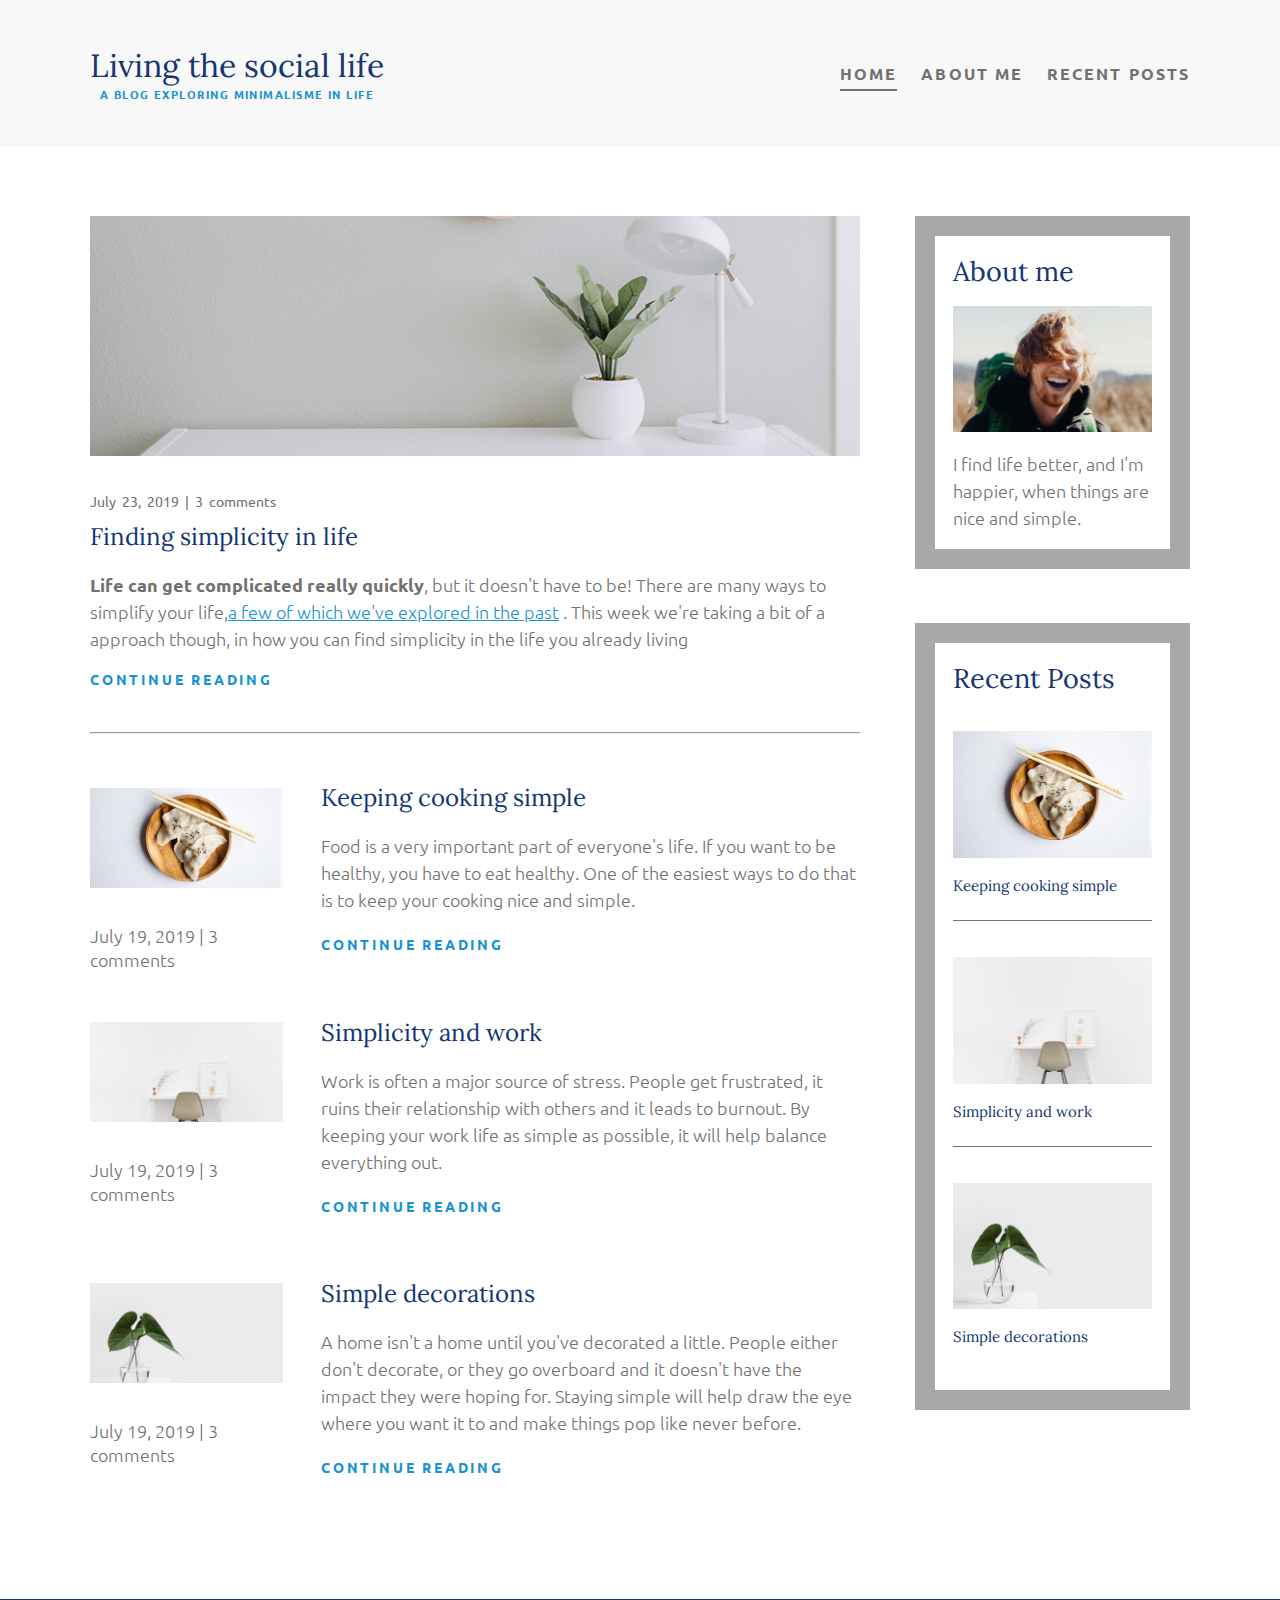
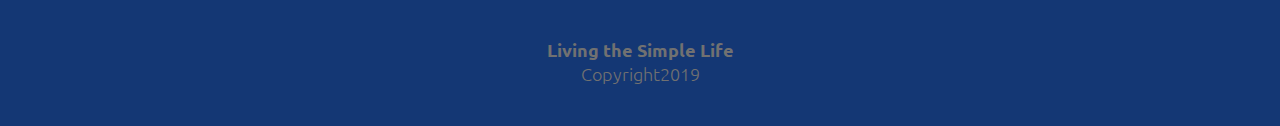
<file: index.html>
<!DOCTYPE html>
<html lang="en">
<head>
    <meta charset="UTF-8">
    <meta name="viewport" content="width=device-width, initial-scale=1.0">
    <title>Simple Life</title>
    <!-- google font -->
    <link rel="preconnect" href="https://fonts.googleapis.com">
    <link rel="preconnect" href="https://fonts.gstatic.com" crossorigin>
    <link href="https://fonts.googleapis.com/css2?family=Lora:ital,wght@0,400..700;1,400..700&family=Quicksand:wght@300..700&family=Ubuntu:ital,wght@0,300;0,400;0,500;0,700;1,300;1,400;1,500;1,700&display=swap" rel="stylesheet">
    <!-- css files -->
     <link rel="stylesheet" href="css/style.css">
     
</head>
<body>
    <!-- header -->
    <header class="header">
        <div class="container">
            <div class="logo">
                <h1 class="logo__title">Living the social life</h1>
                <p class="logo__paragraph">A blog Exploring minimalisme in life</p>
            </div>
            <nav class="nav">
                <ul class="nav__list">
                    <li class="nav__link current__page"><a href="index.html">Home</a></li>
                    <li class="nav__link"><a href="about.html">About me</a></li>
                    <li class="nav__link"><a href="recent.html">Recent posts</a></li>
                </ul>
            </nav>
        </div>
    </header>

    <!-- page -->

    <div class="container flex main page">

        <!-- main -->


         <main role="main">
            <article class="hero__article">
                <h2 class="article__title">Finding simplicity in life</h2>
                <img src="img/life.jpg" alt="image" class="hero__artcImg">
                <p class="article__info">July 23, 2019 | 3 comments</p>
                <p class="article__body"><strong>Life can get complicated really quickly</strong>, but it doesn't have to be! There are many ways to simplify your life,<a href="#">a few of which we've explored in the past</a> . This week we're taking a bit of a approach though, in how you can find simplicity in the life you already living</p>
                <a href="" class="read__more">continue reading</a>
            </article>
            <hr>
            <article class="recent__article">
                <div class="main__recent">
                    <h2 class="article__title">Keeping cooking simple</h2>
                    <p class="article__body">Food is a very important part of everyone's life. If you want to be healthy, you have to eat healthy. One of the easiest ways to do that is to keep your cooking nice and simple.</p>
                    <a href="#" class="read__more">continue reading</a>
                </div>
                <div class="side__recent">
                    <img src="img/food.jpg" alt="image" class="artcImg">
                    <p class="Rarticle__info">July 19, 2019 | 3 comments</p>
                </div>
            </article>
            <article class="recent__article">
                <div class="main__recent">
                    <h2 class="article__title">Simplicity and work</h2>
                    <p class="article__body">Work is often a major source of stress. People get frustrated, it ruins their relationship with others and it leads to burnout. By keeping your work life as simple as possible, it will help balance everything out. </p>
                    <a href="#" class="read__more">continue reading</a>
                </div>
                <div class="side__recent">
                    <img src="img/work.jpg" alt="image" class="artcImg">
                    <p class="Rarticle__info">July 19, 2019 | 3 comments</p>
                </div>
            </article>
            <article class="recent__article">
                <div class="main__recent">
                    <h2 class="article__title">Simple decorations</h2>
                    <p class="article__body">A home isn't a home until you've decorated a little. People either don't decorate, or they go overboard and it doesn't have the impact they were hoping for. Staying simple will help draw the eye where you want it to and make things pop like never before.</p>
                    <a href="#" class="read__more">continue reading</a>
                </div>
                <div class="side__recent">
                    <img src="img/deco.jpg" alt="image" class="artcImg">
                    <p class="Rarticle__info">July 19, 2019 | 3 comments</p>
                </div>
            </article>
         </main>


        <!-- aside -->


        <aside class="sideBar">
            <div class="sidebar__widget">
                <h2 class="widget__title">About me</h2>
                <img src="img/about-me.jpg" alt="image" class="widget__img">
                <p class="widget__body">I find life better, and I'm happier, when things are nice and simple.</p>
            </div>
            <div class="sidebar__widget">
                <h2 class="widget__title">Recent Posts</h2>
                <div class="recent__links">
                    <h3 class="widget__recent_title">Keeping cooking simple</h3>
                    <img src="img/food.jpg" alt="image" class="widget__img">
                </div>
                <div class="recent__links">
                    <h3 class="widget__recent_title">Simplicity and work </h3>
                    <img src="img/work.jpg" alt="image" class="widget__img">
                </div>
                <div class="recent__links">
                    <h3 class="widget__recent_title">Simple decorations</h3>
                    <img src="img/deco.jpg" alt="image" class="widget__img">
                </div>
            </div>
        </aside>
    </div>


    <!-- footer -->

     <footer class="footer">
        <div class="container">
            <p><strong>Living the Simple Life</strong></p>
            <p>Copyright2019</p>
        </div>
     </footer>

    <!-- main js -->
    <script src="js/main.js"></script>
</body>
</html>
</file>
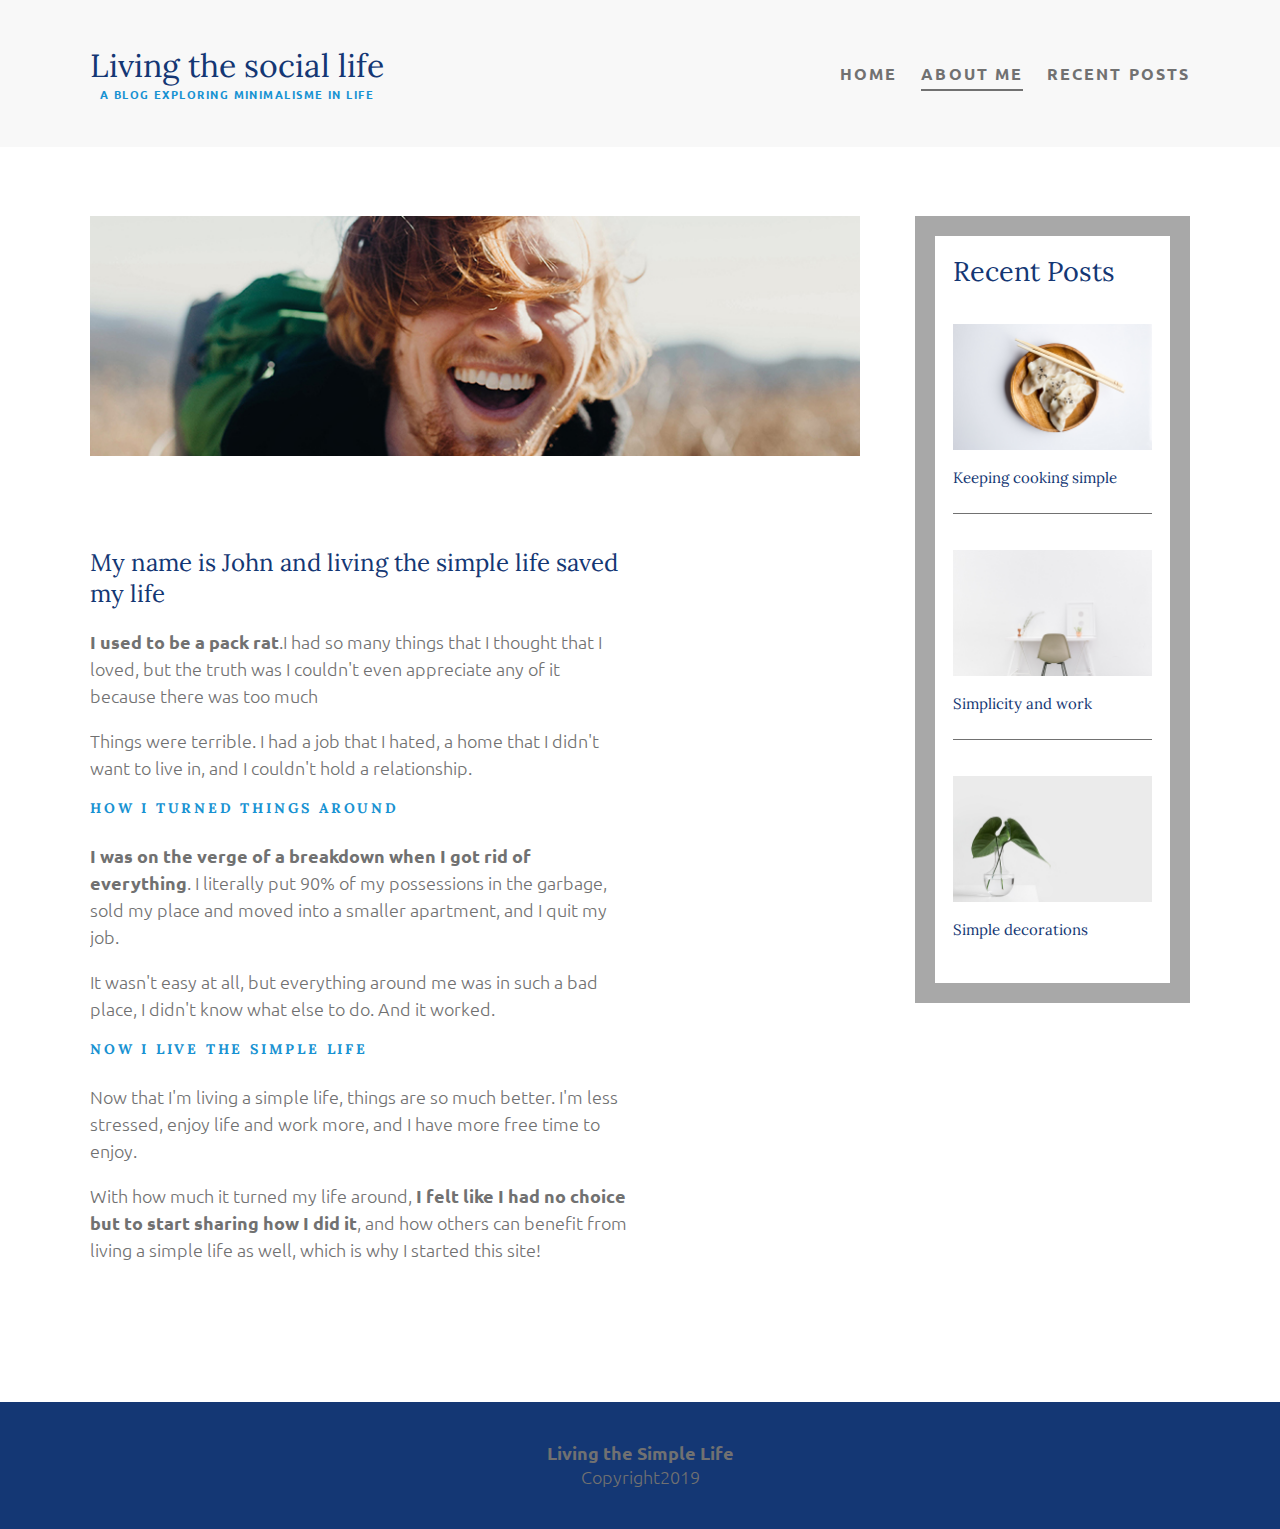
<file: about.html>
<!DOCTYPE html>
<html lang="en">
<head>
    <meta charset="UTF-8">
    <meta name="viewport" content="width=device-width, initial-scale=1.0">
    <title>About Me</title>
    <!-- google font -->
    <link rel="preconnect" href="https://fonts.googleapis.com">
    <link rel="preconnect" href="https://fonts.gstatic.com" crossorigin>
    <link href="https://fonts.googleapis.com/css2?family=Lora:ital,wght@0,400..700;1,400..700&family=Quicksand:wght@300..700&family=Ubuntu:ital,wght@0,300;0,400;0,500;0,700;1,300;1,400;1,500;1,700&display=swap" rel="stylesheet">
    <!-- css files -->
     <link rel="stylesheet" href="css/style.css">
     <link rel="stylesheet" href="css/about.css">
     
</head>
<body>
    <!-- header -->
    <header class="header">
        <div class="container">
            <div class="logo">
                <h1 class="logo__title">Living the social life</h1>
                <p class="logo__paragraph">A blog Exploring minimalisme in life</p>
            </div>
            <nav class="nav">
                <ul class="nav__list">
                    <li class="nav__link"><a href="index.html">Home</a></li>
                    <li class="nav__link current__page" ><a href="about.html">About me</a></li>
                    <li class="nav__link"><a href="recent.html">Recent posts</a></li>
                </ul>
            </nav>
        </div>
    </header>

    <!-- page -->

    <div class="container flex main page">

        <!-- main -->


         <main role="main">
            <article class="recent__article">
                <div class="main__recent">
                    <h2 class="article__title">My name is John and living the simple life saved my life</h2>
                    <p class="article__body"><strong> I used to be a pack rat</strong>.I had so many things that I thought that I loved, but the truth was I couldn't even appreciate any of it because there was too much</p>
                    
                    <p class="article__body">Things were terrible. I had a job that I hated, a home that I didn't want to live in, and I couldn't hold a relationship.</p>
                    <h3 class="read__more">How I turned things around</h3>

                    <p class="article__body"><strong> I was on the verge of a breakdown when I got rid of everything</strong>. I literally put 90% of my possessions in the garbage, sold my place and moved into a smaller apartment, and I quit my job.</p>
                    <p class="article__body">It wasn't easy at all, but everything around me was in such a bad place, I didn't know what else to do. And it worked. </p>

                    <h3 class="read__more">Now I live the simple life </h3>

                    <p class="article__body">Now that I'm living a simple life, things are so much better. I'm less stressed, enjoy life and work more, and I have more free time to enjoy.</p>

                    <p class="article__body">With how much it turned my life around,<strong> I felt like I had no choice but to start sharing how I did it</strong>, and how others can benefit from living a simple life as well, which is why I started this site!</p>
                    
                </div>
                <img src="img/about-me.jpg" alt="image" class="artcImg">
            </article>
         </main>


        <!-- aside -->


        <aside class="sideBar">
            <div class="sidebar__widget">
                <h2 class="widget__title">Recent Posts</h2>
                <div class="recent__links">
                    <h3 class="widget__recent_title">Keeping cooking simple</h3>
                    <img src="img/food.jpg" alt="image" class="widget__img">
                </div>
                <div class="recent__links">
                    <h3 class="widget__recent_title">Simplicity and work </h3>
                    <img src="img/work.jpg" alt="image" class="widget__img">
                </div>
                <div class="recent__links">
                    <h3 class="widget__recent_title">Simple decorations</h3>
                    <img src="img/deco.jpg" alt="image" class="widget__img">
                </div>
            </div>
        </aside>
    </div>


    <!-- footer -->

     <footer class="footer">
        <div class="container">
            <p><strong>Living the Simple Life</strong></p>
            <p>Copyright2019</p>
        </div>
     </footer>

    <!-- main js -->
    <script src="js/main.js"></script>
</body>
</html>
</file>
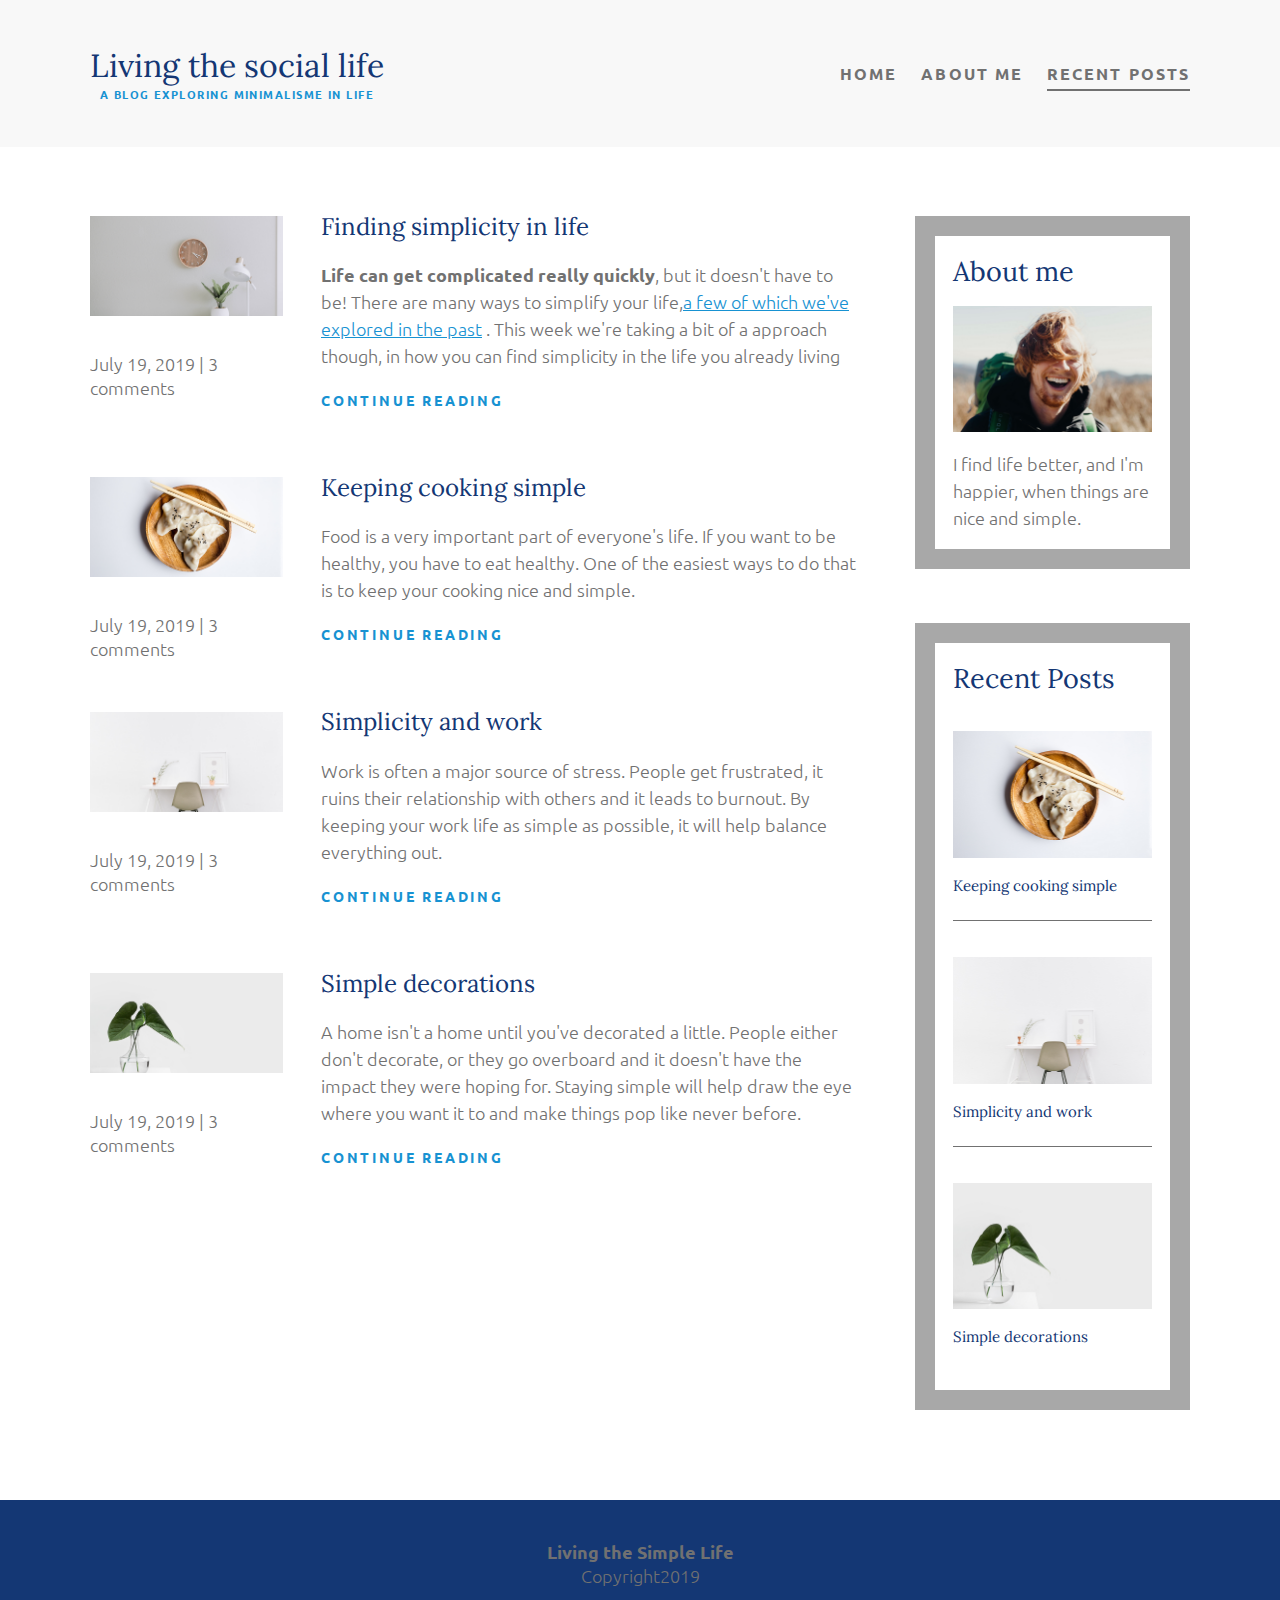
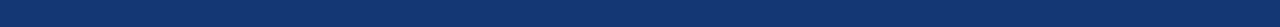
<file: recent.html>
<!DOCTYPE html>
<html lang="en">
<head>
    <meta charset="UTF-8">
    <meta name="viewport" content="width=device-width, initial-scale=1.0">
    <title>Recent Posts</title>
    <!-- google font -->
    <link rel="preconnect" href="https://fonts.googleapis.com">
    <link rel="preconnect" href="https://fonts.gstatic.com" crossorigin>
    <link href="https://fonts.googleapis.com/css2?family=Lora:ital,wght@0,400..700;1,400..700&family=Quicksand:wght@300..700&family=Ubuntu:ital,wght@0,300;0,400;0,500;0,700;1,300;1,400;1,500;1,700&display=swap" rel="stylesheet">
    <!-- css files -->
     <link rel="stylesheet" href="css/style.css">
     
</head>
<body>
    <!-- header -->
    <header class="header">
        <div class="container">
            <div class="logo">
                <h1 class="logo__title">Living the social life</h1>
                <p class="logo__paragraph">A blog Exploring minimalisme in life</p>
            </div>
            <nav class="nav">
                <ul class="nav__list">
                    <li class="nav__link"><a href="index.html">Home</a></li>
                    <li class="nav__link"><a href="about.html">About me</a></li>
                    <li class="nav__link current__page"><a href="recent.html">Recent posts</a></li>
                </ul>
            </nav>
        </div>
    </header>

    <!-- page -->

    <div class="container flex main page">

        <!-- main -->


         <main role="main">
            <article class="recent__article">
                <div class="main__recent">
                    <h2 class="article__title">Finding simplicity in life</h2>
                    <p class="article__body"><strong>Life can get complicated really quickly</strong>, but it doesn't have to be! There are many ways to simplify your life,<a href="#">a few of which we've explored in the past</a> . This week we're taking a bit of a approach though, in how you can find simplicity in the life you already living</p>
                    <a href="#" class="read__more">continue reading</a>
                </div>
                <div class="side__recent">
                    <img src="img/life.jpg" alt="image" class="artcImg">
                    <p class="Rarticle__info">July 19, 2019 | 3 comments</p>
                </div>
            </article>
            <article class="recent__article">
                <div class="main__recent">
                    <h2 class="article__title">Keeping cooking simple</h2>
                    <p class="article__body">Food is a very important part of everyone's life. If you want to be healthy, you have to eat healthy. One of the easiest ways to do that is to keep your cooking nice and simple.</p>
                    <a href="#" class="read__more">continue reading</a>
                </div>
                <div class="side__recent">
                    <img src="img/food.jpg" alt="image" class="artcImg">
                    <p class="Rarticle__info">July 19, 2019 | 3 comments</p>
                </div>
            </article>
            <article class="recent__article">
                <div class="main__recent">
                    <h2 class="article__title">Simplicity and work</h2>
                    <p class="article__body">Work is often a major source of stress. People get frustrated, it ruins their relationship with others and it leads to burnout. By keeping your work life as simple as possible, it will help balance everything out. </p>
                    <a href="#" class="read__more">continue reading</a>
                </div>
                <div class="side__recent">
                    <img src="img/work.jpg" alt="image" class="artcImg">
                    <p class="Rarticle__info">July 19, 2019 | 3 comments</p>
                </div>
            </article>
            <article class="recent__article">
                <div class="main__recent">
                    <h2 class="article__title">Simple decorations</h2>
                    <p class="article__body">A home isn't a home until you've decorated a little. People either don't decorate, or they go overboard and it doesn't have the impact they were hoping for. Staying simple will help draw the eye where you want it to and make things pop like never before.</p>
                    <a href="#" class="read__more">continue reading</a>
                </div>
                <div class="side__recent">
                    <img src="img/deco.jpg" alt="image" class="artcImg">
                    <p class="Rarticle__info">July 19, 2019 | 3 comments</p>
                </div>
            </article>
         </main>


        <!-- aside -->


        <aside class="sideBar">
            <div class="sidebar__widget">
                <h2 class="widget__title">About me</h2>
                <img src="img/about-me.jpg" alt="image" class="widget__img">
                <p class="widget__body">I find life better, and I'm happier, when things are nice and simple.</p>
            </div>
            <div class="sidebar__widget">
                <h2 class="widget__title">Recent Posts</h2>
                <div class="recent__links">
                    <h3 class="widget__recent_title">Keeping cooking simple</h3>
                    <img src="img/food.jpg" alt="image" class="widget__img">
                </div>
                <div class="recent__links">
                    <h3 class="widget__recent_title">Simplicity and work </h3>
                    <img src="img/work.jpg" alt="image" class="widget__img">
                </div>
                <div class="recent__links">
                    <h3 class="widget__recent_title">Simple decorations</h3>
                    <img src="img/deco.jpg" alt="image" class="widget__img">
                </div>
            </div>
        </aside>
    </div>


    <!-- footer -->

     <footer class="footer">
        <div class="container">
            <p><strong>Living the Simple Life</strong></p>
            <p>Copyright2019</p>
        </div>
     </footer>

    <!-- main js -->
    <script src="js/main.js"></script>
</body>
</html>
</file>
<file: css/style.css>
/* ************
    global variable
************ */

:root{
    /*** typography ***/

    /* font fammily */
    --first-font: "Ubuntu" , Sans-serif;
    --second-font:"Lora";
    --third-font:"Segoe UI";

    /* font size */

    --A:0.7rem; 
    --B:0.875rem;
    --C:1rem;
    --D:1.125rem;
    --E:1.5rem;
    --h1:2rem;

    /* font weigt */

    --regular:400;
    --bold:700;
    --light:300;

    /* font color */

    --fc1:#FFFFFF;
    --texte-color:#143774;
    --fc2:#1792D2;
    --fc3:#717171;
    --fc4:#7070;


    /*** color ***/

    --c1:#F8F8F8;
    --c2:#EBEBEB;
}

body{
    font-family: var(--first-font);
    box-sizing: border-box;
    min-height: 100vh;
    width: 100vw;
    height: 100vh;
    background-color: #FFFFFF;
    font-size: var(--D);
    font-weight: var(--light);
    color: var(--fc3);
}

/* ** typography ** */

h1,h2,h3{
    font-family: var(--second-font);
    font-weight: var(--regular);
    color: var(--texte-color);
}

h1{
    font-size: var(--h1); 
}

strong{
    color: var(--fc3);
    font-weight: var(--bold);
}
a{
    color: var(--fc2);
}
a:hover,a:focus{
    color: #143774;
}

/* ****** */

.article__title{ 
    font-size: var(--E);
}
.read__more,.article__info{
    font-size: var(--B);
}
.read__more{
    color: var(--fc2);
    letter-spacing: 2.8px;
    font-weight: var(--bold);
    text-transform: uppercase;

}
.article__info{
    font-weight: var(--regular);
}
.read__more:hover,.read__more:focus{
    color:#143774;
    text-decoration: underline;
}
.article__body a{
    text-decoration: underline;
}
.article__body{
    padding-bottom: 1em;
}
/* * Responsive typography * */

@media  screen and (max-width: 330px){
    :root{
        --h1:1.0625rem;
        --A:0.4rem;
        --C:.5rem;
        --B:0.475rem;
        --D:.525rem;
        --E:.75rem;
    
    }
}
@media  screen and (min-width: 768px) and (max-width:1150px){
    :root{
        --h1:2.8rem;
        --A:1rem;
        --C:1.4rem;
    }
}

/* ************
    global rules
************ */

*{
    margin: 0;
    padding: 0;
}
ul li{
    list-style: none;
    margin-left: 1.5em;
}
ul{
    display: flex;

}
a{
    text-decoration: none;
    background-color: transparent;
}
html {
    scroll-behavior: smooth;
}
img {
    display: block;
    max-width: 100%;
    height: auto;
    width: 100%;
}
.grid {
    display: grid;
    gap: 1.5rem;
}
.flex{
    display: flex;
    justify-content: space-between;
    flex-direction: column;
    gap: 20px;
}

main {
    overflow: hidden;
}
hr{
    margin: 1em 0;
    background-color: #717171;
}

/**** header ****/

.header{
    background-color: var(--c1);
    width: 100vw;
    padding: .5em 0;
    position: fixed;
    top: 0;
    left: 0;
}
.page{
    padding-top: 15em;
}
.container{
    width: 90%;
    max-width: 1100px;
    margin: 2em auto;
}
.header .container{
    display: flex;
    flex-direction: column;
    gap: 1.5em;
    align-items: center;
    text-align: center;
}
.logo__paragraph{
    color: var(--fc2);
    font-size: var(--A);
    font-family: var(--first-font);
    font-weight: var(--bold);
    letter-spacing: .13em;
    text-transform: uppercase;
}
.nav__list{
    flex-direction: column;
}
.nav__link{
    font-size: var(--C);
    font-weight: var(--bold);
    letter-spacing: .13em;
    padding: .8em 0;
    text-transform: uppercase;
    
}
.nav__link a{
    color: var(--fc3);
    padding: .3em 0;
    transition: border-bottom .1s ease-in , color .3s ease-in;
}
.nav__link a:hover, .nav__link a:focus{
    border-bottom: var(--fc2) solid 2px ;
    color: var(--fc2);
}
.current__page a{
    border-bottom: var(--fc3) solid 2px ;
}

/* responsive header */
@media  screen and (min-width: 1151px){
    .header .container{
        flex-direction: row;
        justify-content: space-between;
    }
    .nav__list{
        flex-direction: row;
    }
}


/**** main ****/
.artcImg{
    height: 240px;
    object-fit: cover;
}
.recent__article{
    display: flex;
    flex-direction: column;
}
.recent__article .side__recent{
    order: 1;
}
.recent__article .main__recent{
    order: 2;
}
.hero__artcImg{
    margin: 2em 0;
    height:min-content;
    order: -6;
    height: 240px;
    object-fit: cover;
    object-position: bottom;
}
.artcImg{
    margin: 2em 0;
}
.hero__article{
    display: flex;
    flex-direction: column;
}
.article__title{
    order: -4;
    margin-bottom: .8em;
}
.article__info{
    order: -5;
    margin-bottom: .8em;
    word-spacing: 3px;
}
.article__body,.widget__body{
    line-height: 1.5em;
    font-weight: var(--light);
}
.read__more{
    margin-bottom: 1.8em;
}
.Rarticle__info{
    margin-bottom: 1em;
}
.sidebar__widget{
    border: 20px #7171719d solid;
    margin-bottom: 3em;
    padding: 1em;
}

main{
    margin-bottom: 3em ;
}

.recent__links{
    border-bottom: 1px solid #717171;
    padding: 1em 0;
    display: flex;
    flex-direction: column;
}
.recent__links:last-child{
    border-bottom: none;
}
.widget__recent_title{
    margin-bottom: .5em;
    order: 1;
    font-size: smaller;
}
.widget__img{
    margin: 1em 0;
    order: 0;
}
/* responsive main */


@media  screen and (min-width: 550px){
    .Rarticle__info{
        text-align: right;
        margin-bottom: 0;
    }
    .main__recent{
        margin-top: -1.4em;
    }
}
@media  screen and (min-width: 768px){
    .main{
        flex-direction: row;
    }
    .sideBar{
        margin-top: 2em;
    }
    .nav__list{
        flex-direction: row;
    }
    .page{
        padding-top: 13em;
    }
}
@media  screen and (min-width: 1151px){
    .page{
        padding-top: 8em;
    }
    .flex{
        flex-direction: row
    }
    main{
        width: 70%;
    }
    aside{
        width: 25%;
    }
    .recent__article{
        display: flex;
        flex-direction: row;
        justify-content: space-between
    }
    .main__recent{
        width: 70%;
        margin: 1.7em 0;
    }
    .side__recent{
        width: 25%;
    }
    .side__recent img{
        width: 100%;
        height: 100px;
    }
    .Rarticle__info{
        text-align: start;
    }
}

/**** footer ****/
footer{
    background-color: var(--texte-color);
    width: 100%;
    text-align: center;
    padding: 0.2em 0;
}
.footer p{
    font-size: var(--D);
}
</file>
<file: css/about.css>
.article__title{
    margin-top: 1em;
}
@media screen and (min-width: 1151px) {
    .recent__article {
        display: flex;
        flex-direction: column;
        justify-content: space-between;
    }
}
</file>
